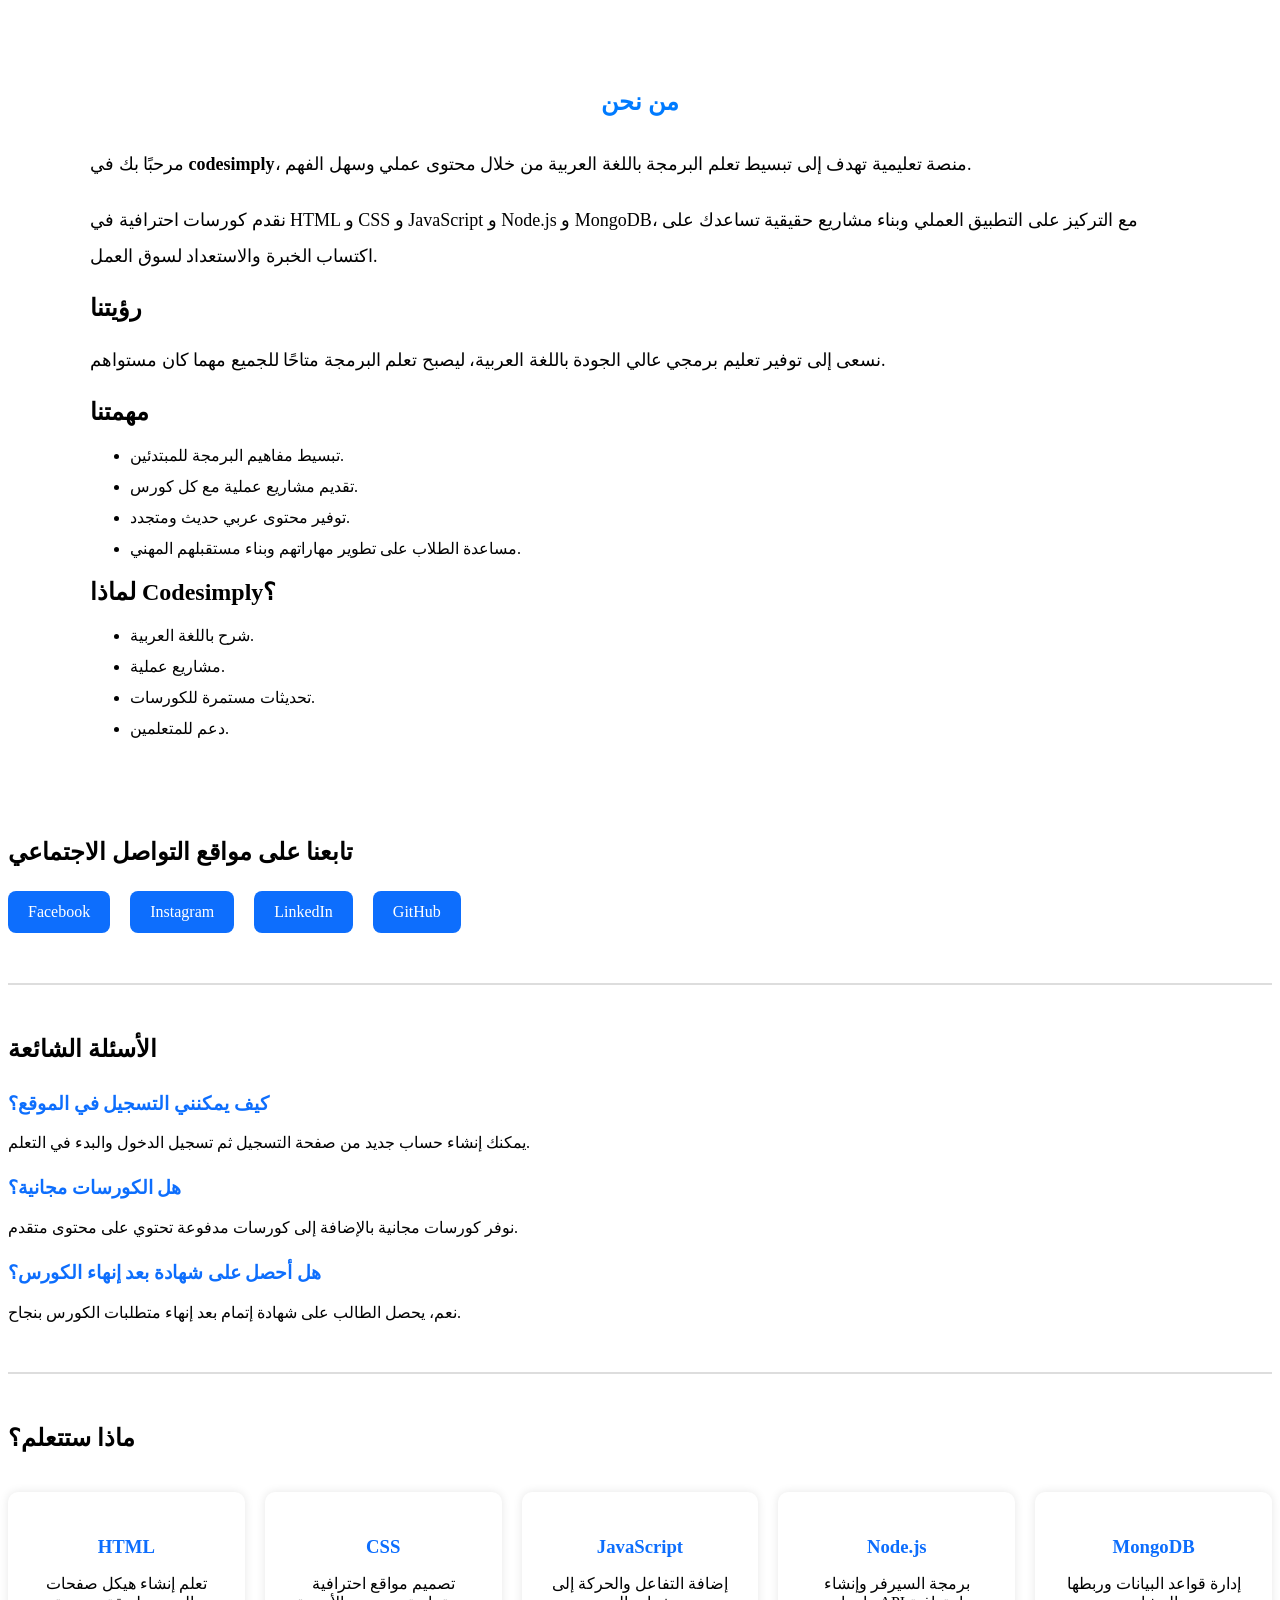
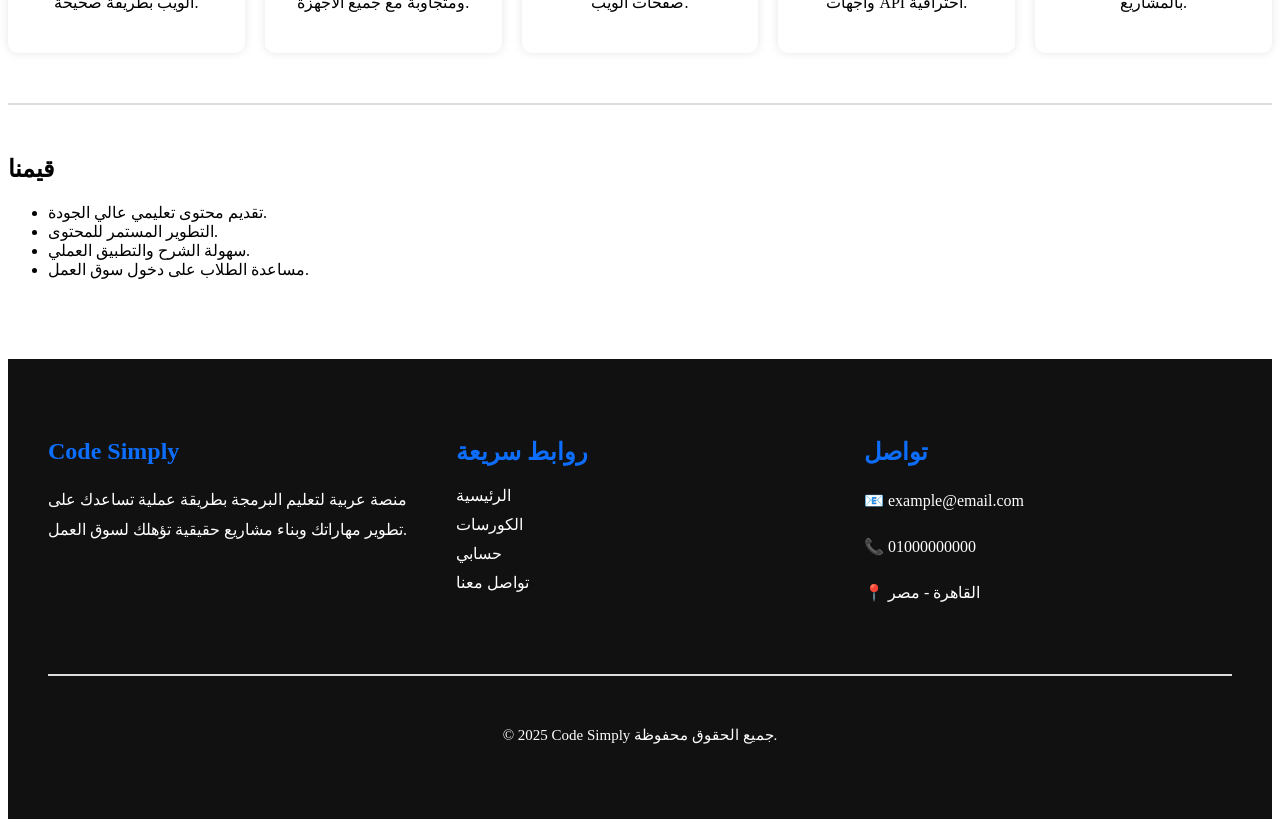
<file: about.html>
<!DOCTYPE html>
<html lang="ar">

<head>
    <meta charset="UTF-8">
    <meta name="viewport" content="width=device-width, initial-scale=1.0">
    <title>codesimply</title>

    <link rel="stylesheet" href="css/about.css">
    <link rel="icon" href="images/favicon.ico.png">
</head>

<body>
<section class="about">
    <div class="container">
        <h1>من نحن</h1>

        <p>
            مرحبًا بك في <strong>codesimply</strong>، منصة تعليمية تهدف إلى
            تبسيط تعلم البرمجة باللغة العربية من خلال محتوى عملي وسهل الفهم.
        </p>

        <p>
            نقدم كورسات احترافية في HTML و CSS و JavaScript و Node.js و MongoDB،
            مع التركيز على التطبيق العملي وبناء مشاريع حقيقية تساعدك على اكتساب
            الخبرة والاستعداد لسوق العمل.
        </p>

        <h2>رؤيتنا</h2>

        <p>
            نسعى إلى توفير تعليم برمجي عالي الجودة باللغة العربية، ليصبح تعلم
            البرمجة متاحًا للجميع مهما كان مستواهم.
        </p>

        <h2>مهمتنا</h2>

        <ul>
            <li>تبسيط مفاهيم البرمجة للمبتدئين.</li>
            <li>تقديم مشاريع عملية مع كل كورس.</li>
            <li>توفير محتوى عربي حديث ومتجدد.</li>
            <li>مساعدة الطلاب على تطوير مهاراتهم وبناء مستقبلهم المهني.</li>
        </ul>

        <h2>لماذا Codesimply؟</h2>

        <ul>
            <li>شرح باللغة العربية.</li>
            <li>مشاريع عملية.</li>
            <li>تحديثات مستمرة للكورسات.</li>
            <li>دعم للمتعلمين.</li>
        </ul>
    </div>
</section>
<h2>تابعنا على مواقع التواصل الاجتماعي</h2>

<div class="social-links">
    <a href="#">Facebook</a>
    <a href="#">Instagram</a>
    <a href="#">LinkedIn</a>
    <a href="#">GitHub</a>
</div>

<hr>

<h2>الأسئلة الشائعة</h2>

<div class="faq">

    <h3>كيف يمكنني التسجيل في الموقع؟</h3>
    <p>
        يمكنك إنشاء حساب جديد من صفحة التسجيل ثم تسجيل الدخول والبدء في التعلم.
    </p>

    <h3>هل الكورسات مجانية؟</h3>
    <p>
        نوفر كورسات مجانية بالإضافة إلى كورسات مدفوعة تحتوي على محتوى متقدم.
    </p>

    <h3>هل أحصل على شهادة بعد إنهاء الكورس؟</h3>
    <p>
        نعم، يحصل الطالب على شهادة إتمام بعد إنهاء متطلبات الكورس بنجاح.
    </p>

</div>
<hr>

<h2>ماذا ستتعلم؟</h2>

<div class="features">

    <div class="feature">
        <h3>HTML</h3>
        <p>تعلم إنشاء هيكل صفحات الويب بطريقة صحيحة.</p>
    </div>

    <div class="feature">
        <h3>CSS</h3>
        <p>تصميم مواقع احترافية ومتجاوبة مع جميع الأجهزة.</p>
    </div>

    <div class="feature">
        <h3>JavaScript</h3>
        <p>إضافة التفاعل والحركة إلى صفحات الويب.</p>
    </div>

    <div class="feature">
        <h3>Node.js</h3>
        <p>برمجة السيرفر وإنشاء واجهات API احترافية.</p>
    </div>

    <div class="feature">
        <h3>MongoDB</h3>
        <p>إدارة قواعد البيانات وربطها بالمشاريع.</p>
    </div>

</div>

<hr>

<h2>قيمنا</h2>

<ul>
    <li>تقديم محتوى تعليمي عالي الجودة.</li>
    <li>التطوير المستمر للمحتوى.</li>
    <li>سهولة الشرح والتطبيق العملي.</li>
    <li>مساعدة الطلاب على دخول سوق العمل.</li>
</ul>
<footer>

    <div class="footer-container">

        <div class="footer-box">

            <h2>Code Simply</h2>

            <p>
                منصة عربية لتعليم البرمجة بطريقة عملية
                تساعدك على تطوير مهاراتك وبناء مشاريع
                حقيقية تؤهلك لسوق العمل.
            </p>

        </div>

        <div class="footer-box">

            <h2>روابط سريعة</h2>

            <a href="index.html">الرئيسية</a>

            <a href="courses.html">الكورسات</a>

            <a href="profile.html">حسابي</a>

            <a href="contact.html">تواصل معنا</a>

        </div>

        <div class="footer-box">

            <h2>تواصل</h2>

            <p>📧 example@email.com</p>

            <p>📞 01000000000</p>

            <p>📍 القاهرة - مصر</p>

        </div>

    </div>

    <hr>

    <p class="copyright">

        © 2025 Code Simply جميع الحقوق محفوظة.

    </p>

</footer>
</body>
</html>
</file>
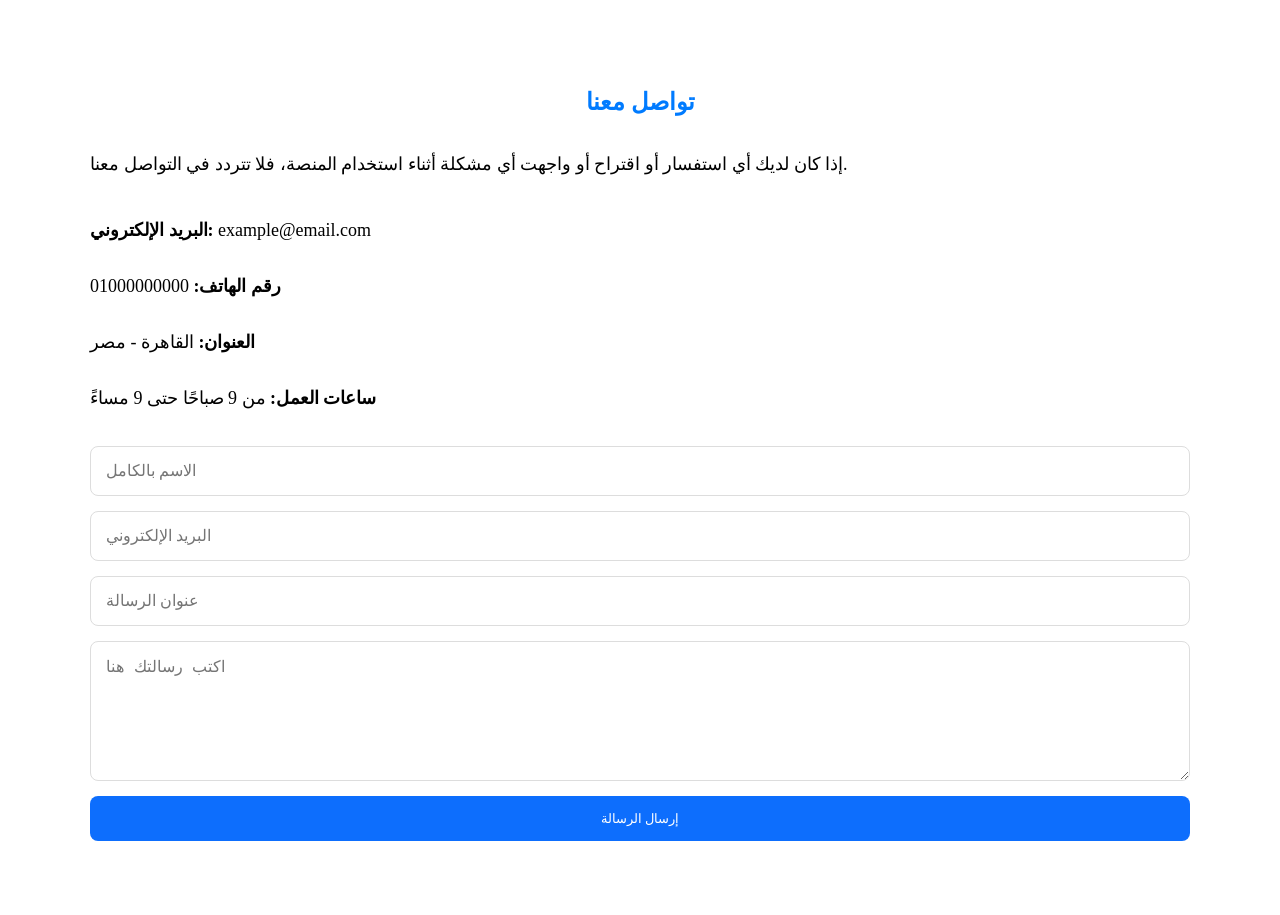
<file: contact.html>
<!DOCTYPE html>
<html lang="ar">

<head>
    <meta charset="UTF-8">
    <meta name="viewport" content="width=device-width, initial-scale=1.0">
    <title>codesimply</title>

    <link rel="stylesheet" href="css/contact.css">
    <link rel="icon" href="images/favicon.ico.png">
</head>

<body>
<section class="contact">
    <div class="container">

        <h1>تواصل معنا</h1>

        <p>
            إذا كان لديك أي استفسار أو اقتراح أو واجهت أي مشكلة أثناء استخدام
            المنصة، فلا تتردد في التواصل معنا.
        </p>

        <div class="contact-info">
            <p><strong>البريد الإلكتروني:</strong> example@email.com</p>

            <p><strong>رقم الهاتف:</strong> 01000000000</p>

            <p><strong>العنوان:</strong> القاهرة - مصر</p>

            <p><strong>ساعات العمل:</strong> من 9 صباحًا حتى 9 مساءً</p>
        </div>

        <form>

            <input type="text" placeholder="الاسم بالكامل" required>

            <input type="email" placeholder="البريد الإلكتروني" required>

            <input type="text" placeholder="عنوان الرسالة">

            <textarea rows="6" placeholder="اكتب رسالتك هنا"></textarea>

            <button type="submit">
                إرسال الرسالة
            </button>

        </form>

    </div>
</section>
</file>
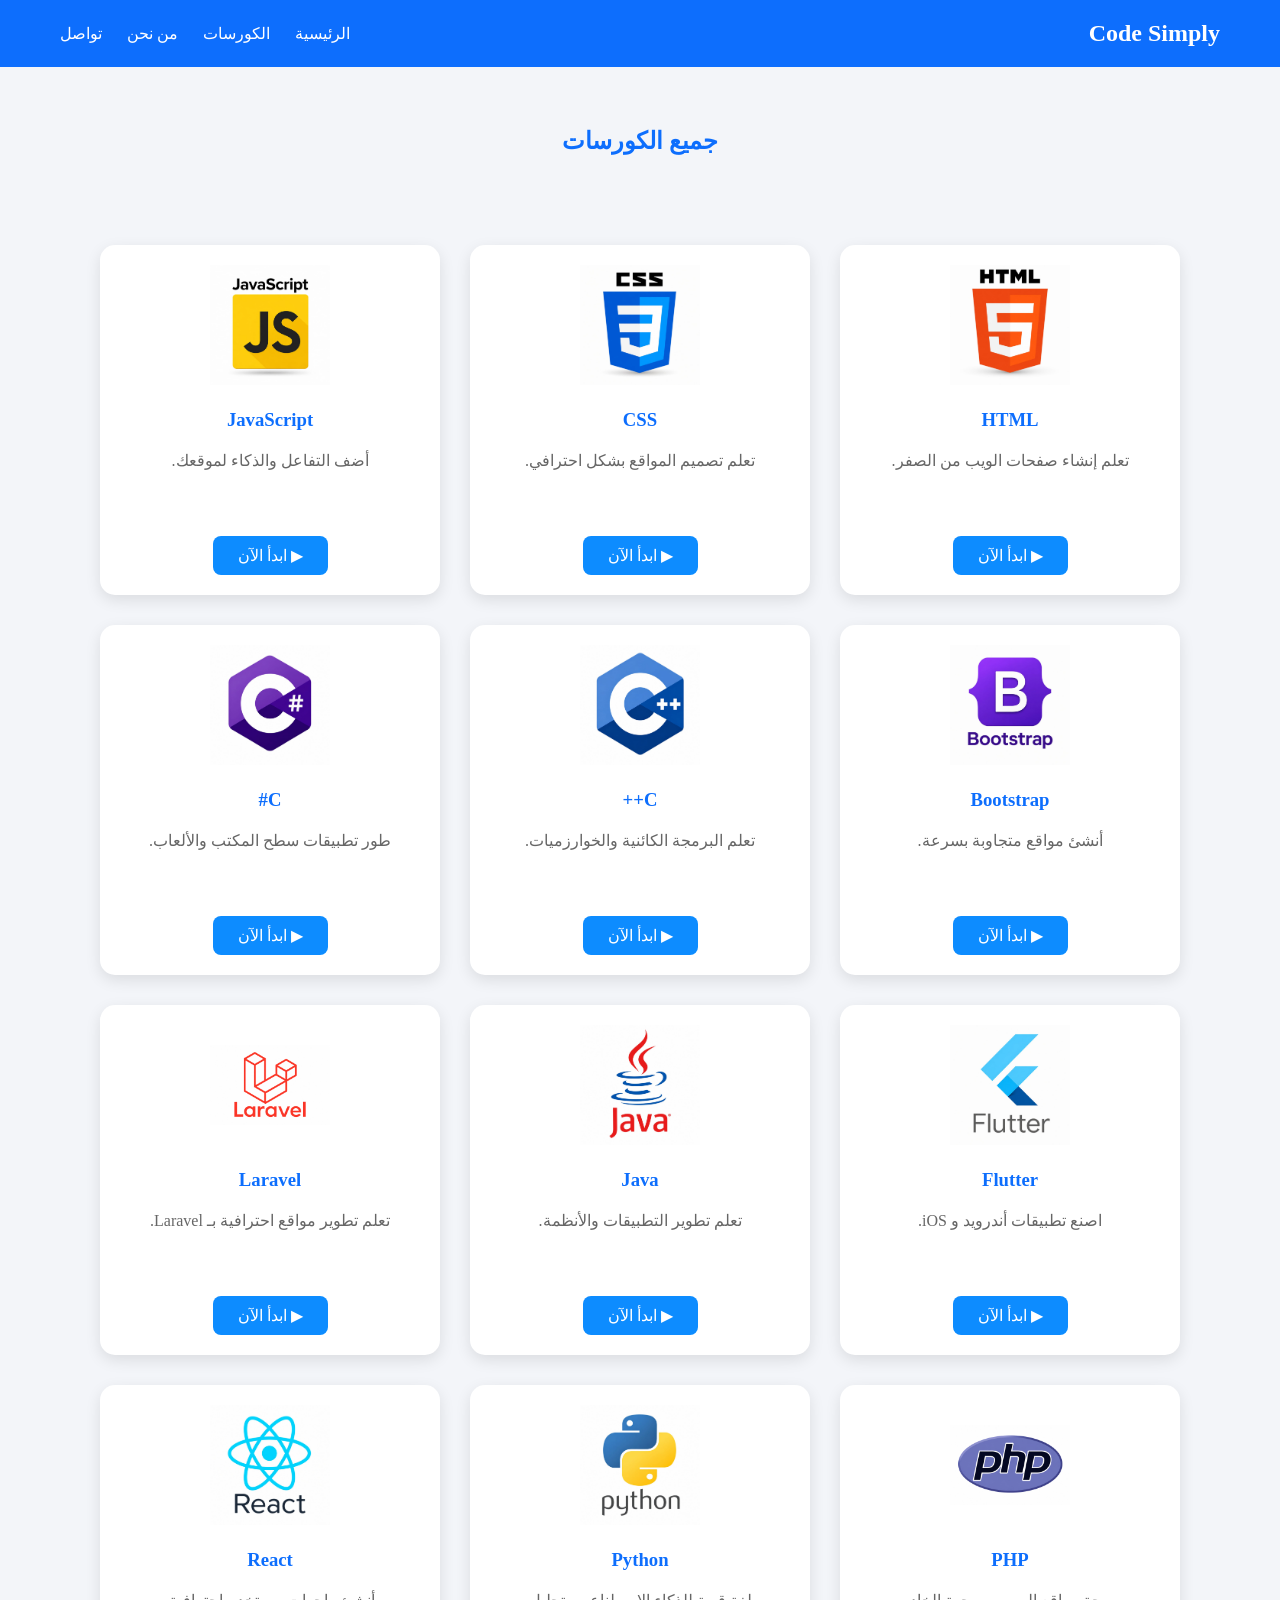
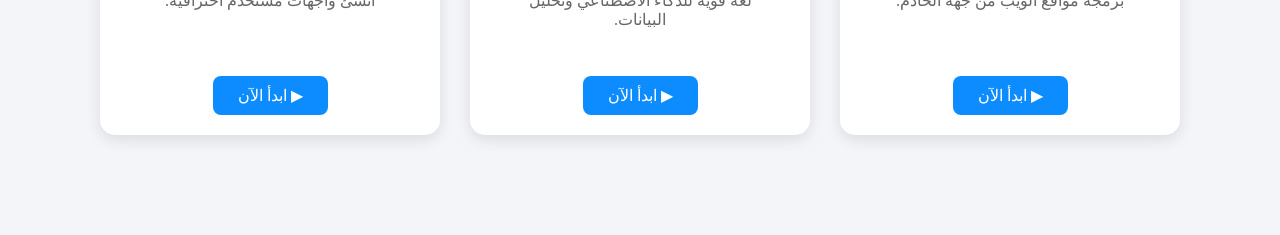
<file: courses.html>
<!DOCTYPE html>
<html lang="ar" dir="rtl">

<head>

    <meta charset="UTF-8">
    <meta name="viewport" content="width=device-width, initial-scale=1.0">

    <title>الكورسات</title>

    <link rel="stylesheet" href="css/courses.css">

</head>

<body>

    <nav class="navbar">

        <h2>Code Simply</h2>

        <ul>

            <li><a href="index.html">الرئيسية</a></li>

            <li><a href="courses.html">الكورسات</a></li>

            <li><a href="about.html">من نحن</a></li>

            <li><a href="contact.html">تواصل</a></li>

        </ul>

    </nav>

    <section class="courses">

        <h1>جميع الكورسات</h1>

        <div class="courses-container">

            <div class="course-card">
                <img src="images/html-course.jpg" alt="HTML">
                <h3>HTML</h3>
                <p>تعلم إنشاء صفحات الويب من الصفر.</p>

                <a href="course-html.html" class="btn">
                    ▶ ابدأ الآن
                </a>
            </div>

            <div class="course-card">
                <img src="images/css.png" alt="CSS">
                <h3>CSS</h3>
                <p>تعلم تصميم المواقع بشكل احترافي.</p>

                <a href="course-css.html" class="btn">
                    ▶ ابدأ الآن
                </a>
            </div>

            <div class="course-card">
                <img src="images/javascript-course.jpg" alt="JavaScript">
                <h3>JavaScript</h3>
                <p>أضف التفاعل والذكاء لموقعك.</p>

                <a href="course-javascript.html" class="btn">
                    ▶ ابدأ الآن
                </a>
            </div>

            <div class="course-card">
                <img src="images/bootstrap.png" alt="Bootstrap">
                <h3>Bootstrap</h3>
                <p>أنشئ مواقع متجاوبة بسرعة.</p>

                <a href="course-bootstrap.html" class="btn">
                    ▶ ابدأ الآن
                </a>
            </div>

            <div class="course-card">
                <img src="images/cpp.png" alt="C++">
                <h3>C++</h3>
                <p>تعلم البرمجة الكائنية والخوارزميات.</p>

                <a href="course-cpp.html" class="btn">
                    ▶ ابدأ الآن
                </a>
            </div>

            <div class="course-card">
                <img src="images/csharp.png" alt="C#">
                <h3>C#</h3>
                <p>طور تطبيقات سطح المكتب والألعاب.</p>

                <a href="course-csharp.html" class="btn">
                    ▶ ابدأ الآن
                </a>
            </div>

            <div class="course-card">
                <img src="images/flutter.png" alt="Flutter">
                <h3>Flutter</h3>
                <p>اصنع تطبيقات أندرويد و iOS.</p>

                <a href="course-flutter.html" class="btn">
                    ▶ ابدأ الآن
                </a>
            </div>
            <div class="course-card">
                <img src="images/java.png" alt="Java">
                <h3>Java</h3>
                <p>تعلم تطوير التطبيقات والأنظمة.</p>

                <a href="course-java.html" class="btn">
                    ▶ ابدأ الآن
                </a>
            </div>

            <div class="course-card">
                <img src="images/laravel.png" alt="Laravel">
                <h3>Laravel</h3>
                <p>تعلم تطوير مواقع احترافية بـ Laravel.</p>

                <a href="course-laravel.html" class="btn">
                    ▶ ابدأ الآن
                </a>
            </div>

            <div class="course-card">
                <img src="images/php.png" alt="PHP">
                <h3>PHP</h3>
                <p>برمجة مواقع الويب من جهة الخادم.</p>

                <a href="course-php.html" class="btn">
                    ▶ ابدأ الآن
                </a>
            </div>

            <div class="course-card">
                <img src="images/python.png" alt="Python">
                <h3>Python</h3>
                <p>لغة قوية للذكاء الاصطناعي وتحليل البيانات.</p>

                <a href="course-python.html" class="btn">
                    ▶ ابدأ الآن
                </a>
            </div>

            <div class="course-card">
                <img src="images/react-course.jpg" alt="React">
                <h3>React</h3>
                <p>أنشئ واجهات مستخدم احترافية.</p>

                <a href="course-react.html" class="btn">
                    ▶ ابدأ الآن
                </a>
            </div>

        </div>

    </section>

</body>

</html>
</file>
<file: css/about.css>
.container{
    width:90%;
    max-width:1100px;
    margin:auto;
    padding:60px 0;
}

.about h1,
.contact h1{
    text-align:center;
    color:#007bff;
    margin-bottom:30px;
}

.about p,
.contact p{
    line-height:2;
    font-size:18px;
    margin-bottom:20px;
}

.about ul{
    margin:20px 0;
    padding-right:20px;
}

.about li{
    margin-bottom:12px;
}

.contact-info{
    margin:30px 0;
}

form{
    display:flex;
    flex-direction:column;
    gap:15px;
}

form input,
form textarea{
    padding:15px;
    border:1px solid #ddd;
    border-radius:8px;
    font-size:16px;
}

form button{
    background:#0d6efd;
    color:#fff;
    border:none;
    padding:15px;
    border-radius:8px;
    cursor:pointer;
}

form button:hover{
    background:#0b5ed7;
}
.features{
    display:grid;
    grid-template-columns:repeat(auto-fit,minmax(220px,1fr));
    gap:20px;
    margin:40px 0;
}

.feature{
    background:#fff;
    padding:25px;
    border-radius:10px;
    box-shadow:0 0 10px rgba(0,0,0,.1);
    text-align:center;
}

.feature h3{
    color:#0d6efd;
    margin-bottom:15px;
}

.social-links{
    display:flex;
    gap:20px;
    margin:25px 0;
    flex-wrap:wrap;
}

.social-links a{
    text-decoration:none;
    color:#fff;
    background:#0d6efd;
    padding:12px 20px;
    border-radius:8px;
}

.social-links a:hover{
    background:#084298;
}

.faq{
    margin-top:30px;
}

.faq h3{
    color:#0d6efd;
    margin-top:25px;
}

hr{
    margin:50px 0;
    border:1px solid #ddd;
}
footer{

background:#111;

color:white;

padding:60px 40px;

margin-top:80px;

}

.footer-container{

display:grid;

grid-template-columns:repeat(auto-fit,minmax(250px,1fr));

gap:40px;

}

.footer-box h2{

margin-bottom:20px;

color:#0d6efd;

}

.footer-box p{

line-height:30px;

}

.footer-box a{

display:block;

color:white;

text-decoration:none;

margin:10px 0;

}

.footer-box a:hover{

color:#0d6efd;

}

.copyright{

text-align:center;

margin-top:30px;

font-size:15px;

}
</file>
<file: css/contact.css>
.container{
    width:90%;
    max-width:1100px;
    margin:auto;
    padding:60px 0;
}

.about h1,
.contact h1{
    text-align:center;
    color:#007bff;
    margin-bottom:30px;
}

.about p,
.contact p{
    line-height:2;
    font-size:18px;
    margin-bottom:20px;
}

.about ul{
    margin:20px 0;
    padding-right:20px;
}

.about li{
    margin-bottom:12px;
}

.contact-info{
    margin:30px 0;
}

form{
    display:flex;
    flex-direction:column;
    gap:15px;
}

form input,
form textarea{
    padding:15px;
    border:1px solid #ddd;
    border-radius:8px;
    font-size:16px;
}

form button{
    background:#0d6efd;
    color:#fff;
    border:none;
    padding:15px;
    border-radius:8px;
    cursor:pointer;
}

form button:hover{
    background:#0b5ed7;
}
</file>
<file: css/courses.css>
*{
    margin:0;
    padding:0;
    box-sizing:border-box;
    font-family:Tahoma;
}

body{
    background:#f3f5f9;
}

.navbar{

display:flex;
justify-content:space-between;
align-items:center;

padding:20px 60px;

background:#0d6efd;

}

.navbar h2{

color:white;

}

.navbar ul{

display:flex;

gap:25px;

list-style:none;

}

.navbar a{

color:white;

text-decoration:none;

}

.courses{

padding:60px;

}

.courses h1{

text-align:center;

margin-bottom:50px;

color:#0d6efd;

}

#coursesContainer{

display:grid;

grid-template-columns:repeat(auto-fill,minmax(300px,1fr));

gap:30px;

}
.course-card{

background:white;

border-radius:15px;

overflow:hidden;

box-shadow:0 10px 25px rgba(0,0,0,.1);

transition:.3s;

text-align:center;

}

.course-card:hover{

transform:translateY(-8px);

}

.course-card img{

width:100%;

height:200px;

object-fit:cover;

}

.course-card h2{

margin:20px;

}

.course-card p{

padding:0 20px;

color:#666;

min-height:70px;

}

.course-card h3{

color:#0d6efd;

margin:20px;

}

.course-card button{

width:85%;

margin-bottom:20px;

padding:12px;

background:#0d6efd;

color:white;

border:none;

border-radius:8px;

cursor:pointer;

font-size:17px;

}

.course-card button:hover{

background:#084298;

}
.courses-container{
    display:grid;
    grid-template-columns:repeat(auto-fit,minmax(280px,1fr));
    gap:30px;
    padding:40px;
}

.course-card{
    background:#fff;
    border-radius:15px;
    box-shadow:0 5px 15px rgba(0,0,0,.1);
    text-align:center;
    padding:20px;
}

.course-card img{
    width:120px;
    height:120px;
    object-fit:contain;
}

.btn{
    display:inline-block;
    margin-top:15px;
    background:#0d8cff;
    color:#fff;
    padding:10px 25px;
    border-radius:8px;
    text-decoration:none;
}
</file>
